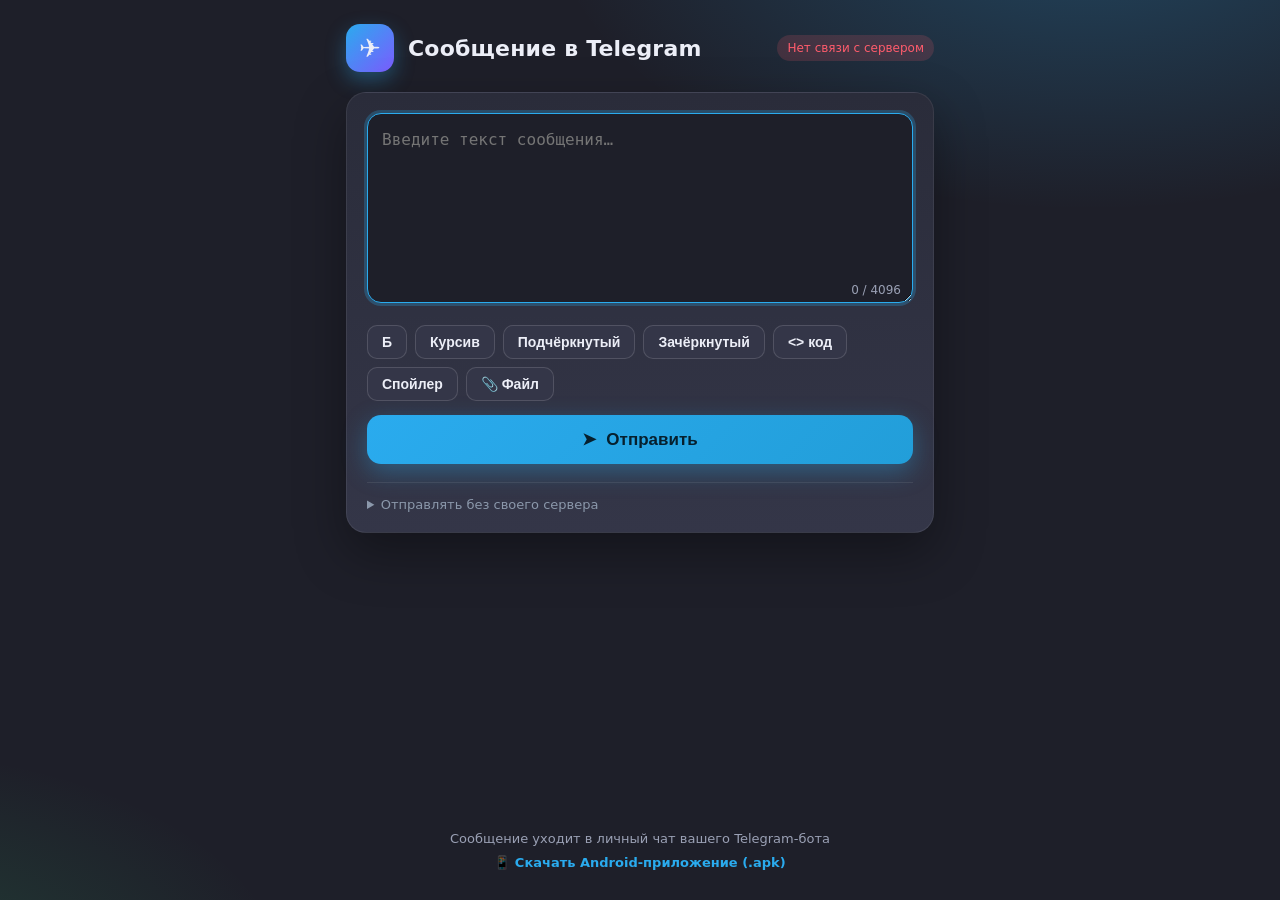
<file: docs/index.html>
<!DOCTYPE html>
<html lang="ru">
<head>
    <meta charset="UTF-8">
    <meta name="viewport" content="width=device-width, initial-scale=1.0">
    <title>Послать в Telegram</title>
    <link rel="stylesheet" href="static/css/style.css">
    <link rel="icon" href="data:image/svg+xml,<svg xmlns='http://www.w3.org/2000/svg' viewBox='0 0 100 100'><text y='.9em' font-size='90'>✈️</text></svg>">
</head>
<body>
    <div class="wrapper">
        <header class="header">
            <div class="logo">✈️</div>
            <div class="title">Сообщение в Telegram</div>
            <div id="status" class="status"></div>
        </header>

        <main class="card">
            

            <form id="sendForm" novalidate>
                <div class="field">
                    <textarea
                        id="text"
                        name="text"
                        maxlength="4096"
                        rows="6"
                        placeholder="Введите текст сообщения…"
                        autofocus
                        required
                    ></textarea>
                    <div class="counter"><span id="count">0</span> / 4096</div>
                </div>

                <div class="toolbar" id="toolbar">
                    <button type="button" class="tool" data-pair="b">Б</button>
                    <button type="button" class="tool" data-pair="i">Курсив</button>
                    <button type="button" class="tool" data-pair="u">Подчёркнутый</button>
                    <button type="button" class="tool" data-pair="s">Зачёркнутый</button>
                    <button type="button" class="tool" data-pair="code">&lt;&gt; код</button>
                    <button type="button" class="tool" data-pair="spoiler">Спойлер</button>
                    <button type="button" class="tool" id="fileBtn">📎 Файл</button>
                </div>
                <div class="hint" id="fileInfo" hidden></div>
                <input type="file" id="file" hidden>

                <button type="submit" id="sendBtn" class="btn">
                    <span class="btn-ico">➤</span>
                    <span class="btn-label">Отправить</span>
                </button>
            </form>

            <div id="result" class="result" role="status" aria-live="polite"></div>

            <details class="direct" id="directBox">
                <summary>Отправлять без своего сервера</summary>
                <p class="hint">
                    Если сервер недоступен, браузер может отправить сообщение в Telegram сам.
                    Вставьте токен бота и свой chat_id — они сохранятся только в этом браузере
                    и никуда не отправляются, кроме api.telegram.org.
                </p>
                <div class="field">
                    <input class="input" type="password" id="tokenInput"
                           placeholder="Токен бота от @BotFather" autocomplete="off">
                </div>
                <div class="field">
                    <input class="input" type="text" id="chatInput"
                           placeholder="chat_id, например 123456789" autocomplete="off">
                </div>
                <div class="row">
                    <button type="button" id="saveDirect" class="btn">Сохранить</button>
                    <button type="button" id="clearDirect" class="btn ghost">Забыть</button>
                </div>
                <div id="directState" class="hint"></div>
            </details>
        </main>

        <footer class="footer">
            Сообщение уходит в личный чат вашего Telegram-бота
            <br>
            <a class="apk-link" id="apkLink" href="downloads/TelegramSender.apk">📱 Скачать Android-приложение (.apk)</a>
        </footer>
    </div>

    <script src="static/js/config.js"></script>
    <script src="static/js/app.js"></script>
</body>
</html>
</file>
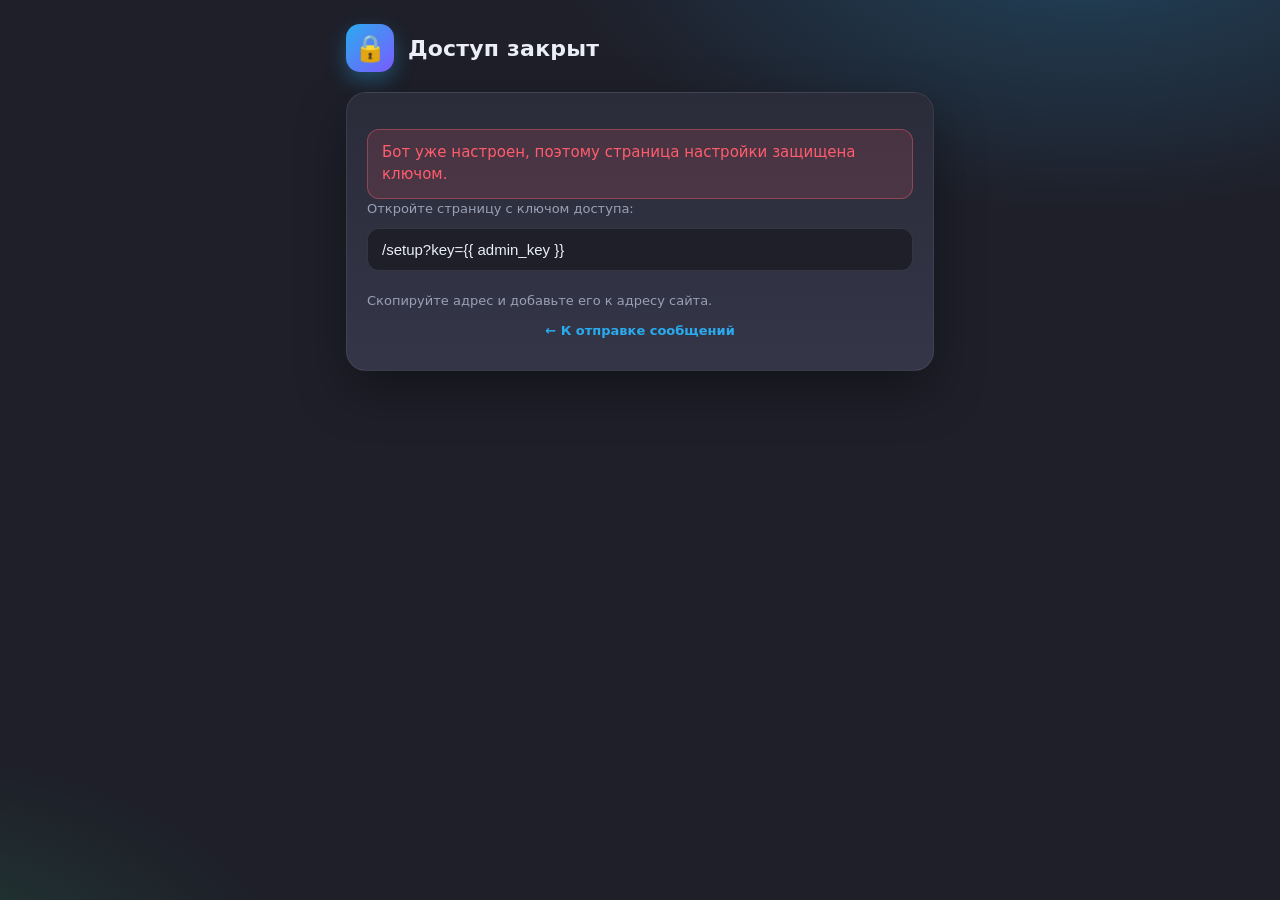
<file: static/templates/setup_denied.html>
<!DOCTYPE html>
<html lang="ru">
<head>
    <meta charset="UTF-8">
    <meta name="viewport" content="width=device-width, initial-scale=1.0">
    <title>Доступ закрыт</title>
    <link rel="stylesheet" href="/static/css/style.css">
</head>
<body>
    <div class="wrapper">
        <header class="header">
            <div class="logo">🔒</div>
            <div class="title">Доступ закрыт</div>
        </header>

        <main class="card">
            <div class="result show err">
                Бот уже настроен, поэтому страница настройки защищена ключом.
            </div>
            <p class="hint">Откройте страницу с ключом доступа:</p>
            <input class="input" readonly value="/setup?key={{ admin_key }}">
            <p class="hint">Скопируйте адрес и добавьте его к адресу сайта.</p>
            <p class="hint center">
                <a class="apk-link" href="/">← К отправке сообщений</a>
            </p>
        </main>
    </div>
</body>
</html>
</file>
<file: docs/static/css/style.css>
* {
    box-sizing: border-box;
    margin: 0;
    padding: 0;
}

:root {
    --bg: #1e1f29;
    --bg2: #2a2c3a;
    --bg3: #343648;
    --text: #eceef7;
    --muted: #9aa0b4;
    --accent: #2aabee;
    --accent2: #229ed9;
    --ok: #37d67a;
    --err: #ff5c6c;
}

html,
body {
    height: 100%;
}

body {
    font-family: "Segoe UI", system-ui, -apple-system, Roboto, "Helvetica Neue", Arial, sans-serif;
    color: var(--text);
    background:
        radial-gradient(900px 500px at 85% -10%, rgba(42, 171, 238, 0.28), transparent 60%),
        radial-gradient(700px 400px at -10% 110%, rgba(55, 214, 122, 0.18), transparent 60%),
        var(--bg);
    display: flex;
    flex-direction: column;
    min-height: 100vh;
}

.wrapper {
    width: 100%;
    max-width: 620px;
    margin: 0 auto;
    padding: 24px 16px;
    display: flex;
    flex-direction: column;
    gap: 20px;
    flex: 1;
}

.header {
    display: flex;
    align-items: center;
    gap: 14px;
}

.logo {
    width: 48px;
    height: 48px;
    border-radius: 14px;
    background: linear-gradient(135deg, var(--accent), #7b5cff);
    display: flex;
    align-items: center;
    justify-content: center;
    font-size: 26px;
    box-shadow: 0 8px 20px rgba(42, 171, 238, 0.35);
}

.title {
    font-size: 22px;
    font-weight: 600;
    letter-spacing: 0.2px;
}

.status {
    margin-left: auto;
    font-size: 12px;
    padding: 6px 10px;
    border-radius: 999px;
    background: var(--bg2);
    color: var(--muted);
    white-space: nowrap;
}

.status.ok {
    background: rgba(55, 214, 122, 0.16);
    color: var(--ok);
}

.status.bad {
    background: rgba(255, 92, 108, 0.16);
    color: var(--err);
}

.card {
    background: linear-gradient(180deg, var(--bg2), var(--bg3));
    border: 1px solid rgba(255, 255, 255, 0.07);
    border-radius: 20px;
    padding: 20px;
    box-shadow: 0 20px 50px rgba(0, 0, 0, 0.35);
}

.field {
    position: relative;
    margin-bottom: 18px;
}

textarea {
    width: 100%;
    resize: vertical;
    min-height: 140px;
    border-radius: 14px;
    border: 1px solid rgba(255, 255, 255, 0.1);
    background: var(--bg);
    color: var(--text);
    padding: 14px 14px 30px;
    font-size: 16px;
    line-height: 1.5;
    outline: none;
    transition: border-color 0.2s, box-shadow 0.2s;
}

textarea:focus {
    border-color: var(--accent);
    box-shadow: 0 0 0 3px rgba(42, 171, 238, 0.25);
}

.counter {
    position: absolute;
    right: 12px;
    bottom: 10px;
    font-size: 12px;
    color: var(--muted);
}

.btn {
    width: 100%;
    display: flex;
    align-items: center;
    justify-content: center;
    gap: 10px;
    border: none;
    cursor: pointer;
    border-radius: 14px;
    padding: 14px;
    font-size: 17px;
    font-weight: 600;
    color: #06202e;
    background: linear-gradient(135deg, var(--accent), var(--accent2));
    box-shadow: 0 8px 24px rgba(42, 171, 238, 0.35);
    transition: transform 0.15s, filter 0.2s;
}

.btn:hover {
    filter: brightness(1.08);
}

.btn:active {
    transform: translateY(1px) scale(0.99);
}

.btn:disabled {
    opacity: 0.6;
    cursor: not-allowed;
}

.btn.loading .btn-ico {
    animation: spin 1s linear infinite;
    display: inline-block;
}

.btn.loading {
    background: var(--bg3);
    color: var(--muted);
    box-shadow: none;
}

@keyframes spin {
    to {
        transform: rotate(360deg);
    }
}

.result {
    margin-top: 16px;
    font-size: 15px;
    border-radius: 12px;
    padding: 12px 14px;
    display: none;
    line-height: 1.45;
    word-break: break-word;
}

.result.show {
    display: block;
}

.result.ok {
    background: rgba(55, 214, 122, 0.14);
    border: 1px solid rgba(55, 214, 122, 0.4);
    color: var(--ok);
}

.result.err {
    background: rgba(255, 92, 108, 0.14);
    border: 1px solid rgba(255, 92, 108, 0.4);
    color: var(--err);
}

.footer {
    margin-top: auto;
    text-align: center;
    font-size: 13px;
    color: var(--muted);
    padding-top: 12px;
    line-height: 1.9;
}

.apk-link {
    color: var(--accent);
    text-decoration: none;
    font-weight: 600;
}

.apk-link:hover {
    text-decoration: underline;
}

@media (max-width: 480px) {
    .wrapper {
        padding: 16px 10px;
    }
    .title {
        font-size: 18px;
    }
}
.label {
    display: block;
    font-size: 15px;
    font-weight: 600;
    margin-bottom: 6px;
}

.hint {
    font-size: 13px;
    color: var(--muted);
    line-height: 1.5;
    margin-bottom: 10px;
}

.hint code {
    background: var(--bg);
    padding: 1px 5px;
    border-radius: 5px;
    font-size: 12px;
    color: #8fd4ff;
}

.hint.center {
    text-align: center;
}

.input {
    width: 100%;
    border-radius: 12px;
    border: 1px solid rgba(255, 255, 255, 0.1);
    background: var(--bg);
    color: var(--text);
    padding: 12px 14px;
    font-size: 15px;
    margin-bottom: 20px;
    outline: none;
}

.input:focus {
    border-color: var(--accent);
    box-shadow: 0 0 0 3px rgba(42, 171, 238, 0.25);
}

.row {
    display: flex;
    gap: 10px;
    align-items: flex-start;
}

.row .input {
    flex: 1;
    margin-bottom: 0;
}

.btn.ghost {
    width: auto;
    flex: 0 0 auto;
    margin-bottom: 0;
    padding: 12px 18px;
    font-size: 15px;
    background: var(--bg3);
    color: var(--text);
    border: 1px solid rgba(255, 255, 255, 0.14);
    box-shadow: none;
    white-space: nowrap;
}

.btn.ghost:hover {
    background: #41435a;
}

#detectResult {
    margin-top: 12px;
    margin-bottom: 20px;
}

/* блок «отправлять без своего сервера» */
.direct {
    margin-top: 18px;
    border-top: 1px solid rgba(255, 255, 255, 0.08);
    padding-top: 14px;
}
.direct summary {
    cursor: pointer;
    font-size: 13px;
    color: #8b98ab;
    user-select: none;
}
.direct summary:hover {
    color: #cbd5e1;
}
.direct .hint {
    margin: 10px 0 12px;
}
.direct .field {
    margin-bottom: 10px;
}

/* панель оформления текста */
.toolbar {
    display: flex;
    flex-wrap: wrap;
    gap: 8px;
    margin: 0 0 14px;
}

.tool {
    border: 1px solid rgba(255, 255, 255, 0.14);
    background: var(--bg3);
    color: var(--text);
    border-radius: 10px;
    padding: 8px 14px;
    font-size: 14px;
    font-weight: 600;
    cursor: pointer;
    transition: background 0.15s, border-color 0.15s;
}

.tool:hover {
    background: #41435a;
}

.tool.active {
    border-color: var(--accent);
    color: var(--accent);
}

#fileInfo {
    margin: 0 0 14px;
    overflow: hidden;
    text-overflow: ellipsis;
    white-space: nowrap;
}
</file>
<file: static/css/style.css>
* {
    box-sizing: border-box;
    margin: 0;
    padding: 0;
}

:root {
    --bg: #1e1f29;
    --bg2: #2a2c3a;
    --bg3: #343648;
    --text: #eceef7;
    --muted: #9aa0b4;
    --accent: #2aabee;
    --accent2: #229ed9;
    --ok: #37d67a;
    --err: #ff5c6c;
}

html,
body {
    height: 100%;
}

body {
    font-family: "Segoe UI", system-ui, -apple-system, Roboto, "Helvetica Neue", Arial, sans-serif;
    color: var(--text);
    background:
        radial-gradient(900px 500px at 85% -10%, rgba(42, 171, 238, 0.28), transparent 60%),
        radial-gradient(700px 400px at -10% 110%, rgba(55, 214, 122, 0.18), transparent 60%),
        var(--bg);
    display: flex;
    flex-direction: column;
    min-height: 100vh;
}

.wrapper {
    width: 100%;
    max-width: 620px;
    margin: 0 auto;
    padding: 24px 16px;
    display: flex;
    flex-direction: column;
    gap: 20px;
    flex: 1;
}

.header {
    display: flex;
    align-items: center;
    gap: 14px;
}

.logo {
    width: 48px;
    height: 48px;
    border-radius: 14px;
    background: linear-gradient(135deg, var(--accent), #7b5cff);
    display: flex;
    align-items: center;
    justify-content: center;
    font-size: 26px;
    box-shadow: 0 8px 20px rgba(42, 171, 238, 0.35);
}

.title {
    font-size: 22px;
    font-weight: 600;
    letter-spacing: 0.2px;
}

.status {
    margin-left: auto;
    font-size: 12px;
    padding: 6px 10px;
    border-radius: 999px;
    background: var(--bg2);
    color: var(--muted);
    white-space: nowrap;
}

.status.ok {
    background: rgba(55, 214, 122, 0.16);
    color: var(--ok);
}

.status.bad {
    background: rgba(255, 92, 108, 0.16);
    color: var(--err);
}

.card {
    background: linear-gradient(180deg, var(--bg2), var(--bg3));
    border: 1px solid rgba(255, 255, 255, 0.07);
    border-radius: 20px;
    padding: 20px;
    box-shadow: 0 20px 50px rgba(0, 0, 0, 0.35);
}

.field {
    position: relative;
    margin-bottom: 18px;
}

textarea {
    width: 100%;
    resize: vertical;
    min-height: 140px;
    border-radius: 14px;
    border: 1px solid rgba(255, 255, 255, 0.1);
    background: var(--bg);
    color: var(--text);
    padding: 14px 14px 30px;
    font-size: 16px;
    line-height: 1.5;
    outline: none;
    transition: border-color 0.2s, box-shadow 0.2s;
}

textarea:focus {
    border-color: var(--accent);
    box-shadow: 0 0 0 3px rgba(42, 171, 238, 0.25);
}

.counter {
    position: absolute;
    right: 12px;
    bottom: 10px;
    font-size: 12px;
    color: var(--muted);
}

.btn {
    width: 100%;
    display: flex;
    align-items: center;
    justify-content: center;
    gap: 10px;
    border: none;
    cursor: pointer;
    border-radius: 14px;
    padding: 14px;
    font-size: 17px;
    font-weight: 600;
    color: #06202e;
    background: linear-gradient(135deg, var(--accent), var(--accent2));
    box-shadow: 0 8px 24px rgba(42, 171, 238, 0.35);
    transition: transform 0.15s, filter 0.2s;
}

.btn:hover {
    filter: brightness(1.08);
}

.btn:active {
    transform: translateY(1px) scale(0.99);
}

.btn:disabled {
    opacity: 0.6;
    cursor: not-allowed;
}

.btn.loading .btn-ico {
    animation: spin 1s linear infinite;
    display: inline-block;
}

.btn.loading {
    background: var(--bg3);
    color: var(--muted);
    box-shadow: none;
}

@keyframes spin {
    to {
        transform: rotate(360deg);
    }
}

.result {
    margin-top: 16px;
    font-size: 15px;
    border-radius: 12px;
    padding: 12px 14px;
    display: none;
    line-height: 1.45;
    word-break: break-word;
}

.result.show {
    display: block;
}

.result.ok {
    background: rgba(55, 214, 122, 0.14);
    border: 1px solid rgba(55, 214, 122, 0.4);
    color: var(--ok);
}

.result.err {
    background: rgba(255, 92, 108, 0.14);
    border: 1px solid rgba(255, 92, 108, 0.4);
    color: var(--err);
}

.footer {
    margin-top: auto;
    text-align: center;
    font-size: 13px;
    color: var(--muted);
    padding-top: 12px;
    line-height: 1.9;
}

.apk-link {
    color: var(--accent);
    text-decoration: none;
    font-weight: 600;
}

.apk-link:hover {
    text-decoration: underline;
}

@media (max-width: 480px) {
    .wrapper {
        padding: 16px 10px;
    }
    .title {
        font-size: 18px;
    }
}
.label {
    display: block;
    font-size: 15px;
    font-weight: 600;
    margin-bottom: 6px;
}

.hint {
    font-size: 13px;
    color: var(--muted);
    line-height: 1.5;
    margin-bottom: 10px;
}

.hint code {
    background: var(--bg);
    padding: 1px 5px;
    border-radius: 5px;
    font-size: 12px;
    color: #8fd4ff;
}

.hint.center {
    text-align: center;
}

.input {
    width: 100%;
    border-radius: 12px;
    border: 1px solid rgba(255, 255, 255, 0.1);
    background: var(--bg);
    color: var(--text);
    padding: 12px 14px;
    font-size: 15px;
    margin-bottom: 20px;
    outline: none;
}

.input:focus {
    border-color: var(--accent);
    box-shadow: 0 0 0 3px rgba(42, 171, 238, 0.25);
}

.row {
    display: flex;
    gap: 10px;
    align-items: flex-start;
}

.row .input {
    flex: 1;
    margin-bottom: 0;
}

.btn.ghost {
    width: auto;
    flex: 0 0 auto;
    margin-bottom: 0;
    padding: 12px 18px;
    font-size: 15px;
    background: var(--bg3);
    color: var(--text);
    border: 1px solid rgba(255, 255, 255, 0.14);
    box-shadow: none;
    white-space: nowrap;
}

.btn.ghost:hover {
    background: #41435a;
}

#detectResult {
    margin-top: 12px;
    margin-bottom: 20px;
}

/* блок «отправлять без своего сервера» */
.direct {
    margin-top: 18px;
    border-top: 1px solid rgba(255, 255, 255, 0.08);
    padding-top: 14px;
}
.direct summary {
    cursor: pointer;
    font-size: 13px;
    color: #8b98ab;
    user-select: none;
}
.direct summary:hover {
    color: #cbd5e1;
}
.direct .hint {
    margin: 10px 0 12px;
}
.direct .field {
    margin-bottom: 10px;
}

/* панель оформления текста */
.toolbar {
    display: flex;
    flex-wrap: wrap;
    gap: 8px;
    margin: 0 0 14px;
}

.tool {
    border: 1px solid rgba(255, 255, 255, 0.14);
    background: var(--bg3);
    color: var(--text);
    border-radius: 10px;
    padding: 8px 14px;
    font-size: 14px;
    font-weight: 600;
    cursor: pointer;
    transition: background 0.15s, border-color 0.15s;
}

.tool:hover {
    background: #41435a;
}

.tool.active {
    border-color: var(--accent);
    color: var(--accent);
}

#fileInfo {
    margin: 0 0 14px;
    overflow: hidden;
    text-overflow: ellipsis;
    white-space: nowrap;
}
</file>
